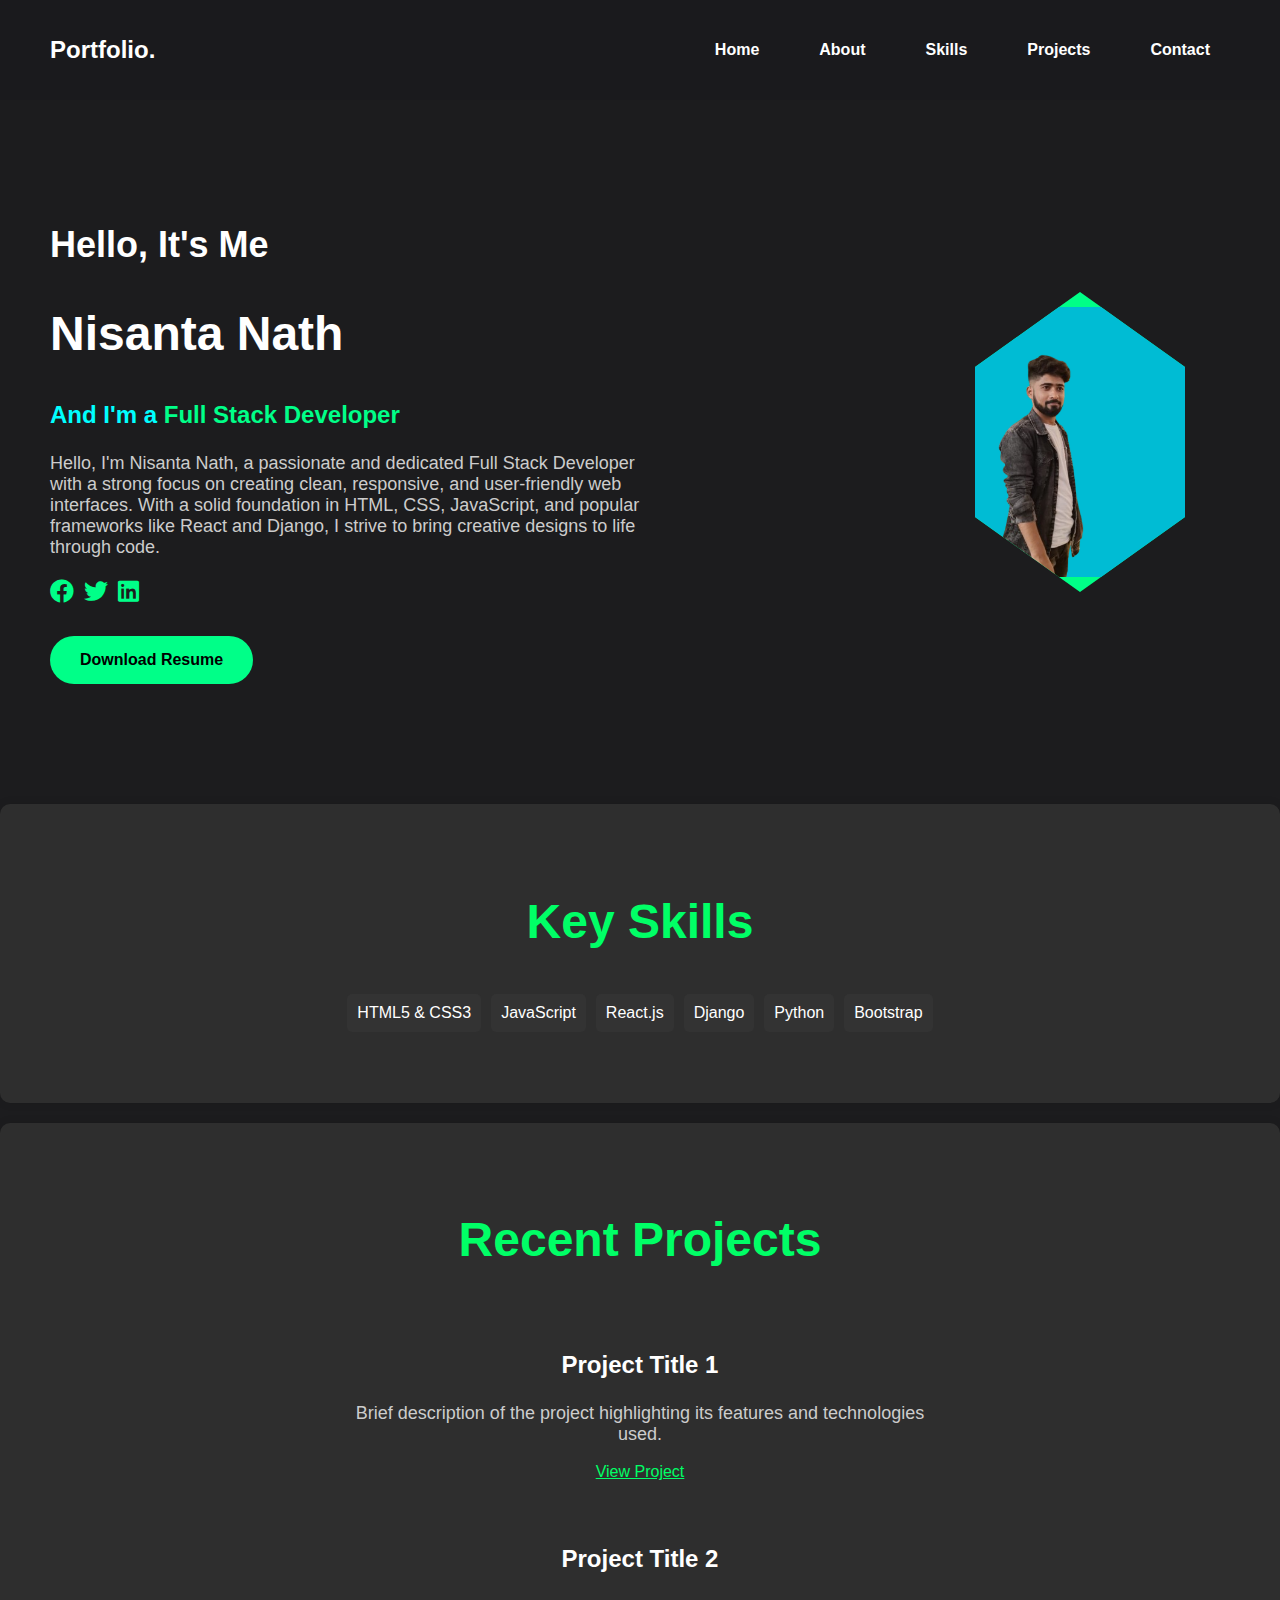
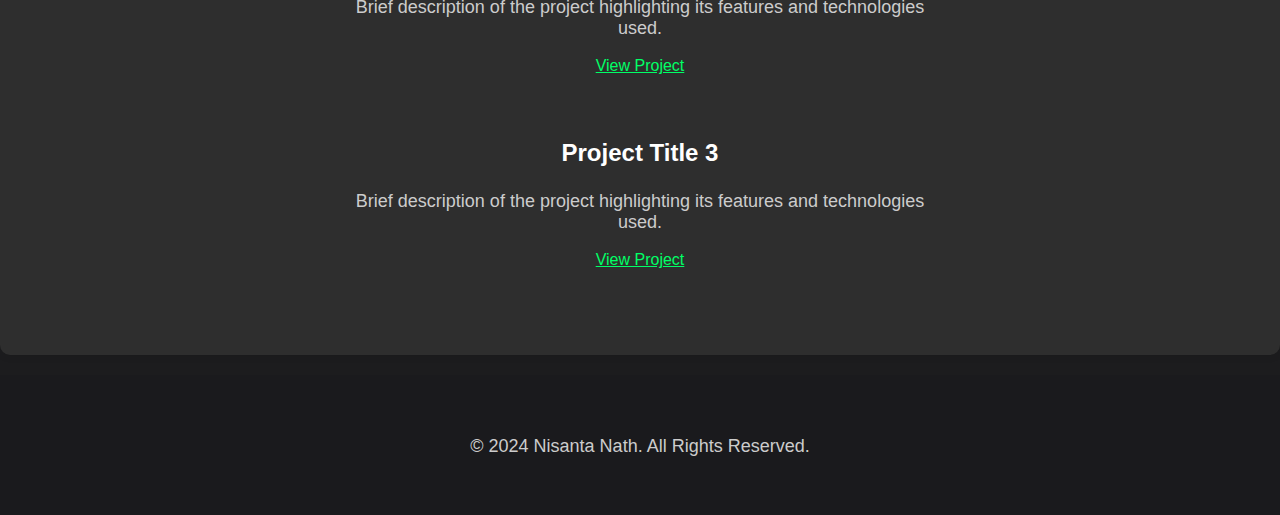
<file: index.html>
<!DOCTYPE html>
<html lang="en">
<head>
    <meta charset="UTF-8">
    <meta name="viewport" content="width=device-width, initial-scale=1.0">
    <title>Nisanta Nath | Portfolio</title>
    <link rel="stylesheet" href="styles.css">
    <link rel="stylesheet" href="https://cdnjs.cloudflare.com/ajax/libs/font-awesome/5.15.3/css/all.min.css"> <!-- Font Awesome -->
</head>
<body>
    <header>
        <div class="logo">
            <h1>Portfolio.</h1>
        </div>
        <nav>
            <ul>
                <li><a href="#home">Home</a></li>
                <li><a href="about.html">About</a></li>
                <li><a href="skills.html">Skills</a></li>
                <li><a href="project.html">Projects</a></li>
                <li><a href="contact.html">Contact</a></li>
            </ul>
        </nav>
    </header>

    <main>
        <section id="home" class="intro">
            <div class="content">
                <h1>Hello, It's Me</h1>
                <h2>Nisanta Nath</h2>
                <h3>And I'm a <span>Full Stack Developer</span></h3>
                <p>Hello, I'm Nisanta Nath, a passionate and dedicated Full Stack Developer with a strong focus on creating clean, responsive, and user-friendly web interfaces. With a solid foundation in HTML, CSS, JavaScript, and popular frameworks like React and Django, I strive to bring creative designs to life through code.</p>
                <div class="social-icons">
                    <a href="https://www.facebook.com" target="_blank"><i class="fab fa-facebook"></i></a>
                    <a href="https://www.twitter.com" target="_blank"><i class="fab fa-twitter"></i></a>
                    <a href="https://www.linkedin.com" target="_blank"><i class="fab fa-linkedin"></i></a>
                </div>
                <a href="NisantaNath_resume.docx" class="btn" download>Download Resume</a>
            </div>
            <div class="profile-pic">
                <img src="profile.png" alt="Profile Picture of Nisanta Nath">
            </div>
        </section>

        <!-- Key Skills Section -->
        <section id="skills" class="skills-section" style="text-align: center; padding: 50px 20px; background-color: #2e2e2e; border-radius: 10px; margin: 20px 0; box-shadow: 0px 0px 10px rgba(0, 0, 0, 0.1);">
            <h2 style="color: #00ff66;">Key Skills</h2>
            <ul style="list-style: none; padding: 0; display: flex; justify-content: center; flex-wrap: wrap;">
                <li style="background-color: #333; padding: 10px; margin: 5px; border-radius: 5px; color: #fff;">HTML5 & CSS3</li>
                <li style="background-color: #333; padding: 10px; margin: 5px; border-radius: 5px; color: #fff;">JavaScript</li>
                <li style="background-color: #333; padding: 10px; margin: 5px; border-radius: 5px; color: #fff;">React.js</li>
                <li style="background-color: #333; padding: 10px; margin: 5px; border-radius: 5px; color: #fff;">Django</li>
                <li style="background-color: #333; padding: 10px; margin: 5px; border-radius: 5px; color: #fff;">Python</li>
                <li style="background-color: #333; padding: 10px; margin: 5px; border-radius: 5px; color: #fff;">Bootstrap</li>
            </ul>
        </section>

        <!-- Recent Projects Section -->
        <section id="projects" class="projects-section" style="text-align: center; padding: 50px 20px; background-color: #2e2e2e; border-radius: 10px; margin: 20px 0; box-shadow: 0px 0px 10px rgba(0, 0, 0, 0.1);">
            <h2 style="color: #00ff66;">Recent Projects</h2>
            <ul style="list-style: none; padding: 0; display: flex; flex-direction: column; align-items: center;">
                <li style="margin: 20px 0; text-align: center;">
                    <h3 style="color: #ffffff;">Project Title 1</h3>
                    <p style="color: #cccccc;">Brief description of the project highlighting its features and technologies used.</p>
                    <a href="#" style="color: #00ff66;">View Project</a>
                </li>
                <li style="margin: 20px 0; text-align: center;">
                    <h3 style="color: #ffffff;">Project Title 2</h3>
                    <p style="color: #cccccc;">Brief description of the project highlighting its features and technologies used.</p>
                    <a href="#" style="color: #00ff66;">View Project</a>
                </li>
                <li style="margin: 20px 0; text-align: center;">
                    <h3 style="color: #ffffff;">Project Title 3</h3>
                    <p style="color: #cccccc;">Brief description of the project highlighting its features and technologies used.</p>
                    <a href="#" style="color: #00ff66;">View Project</a>
                </li>
            </ul>
        </section>
    </main>
    
    <footer>
        <div></div>
        <p>© 2024 Nisanta Nath. All Rights Reserved.</p>
    </footer>
</body>
</html>
</file>
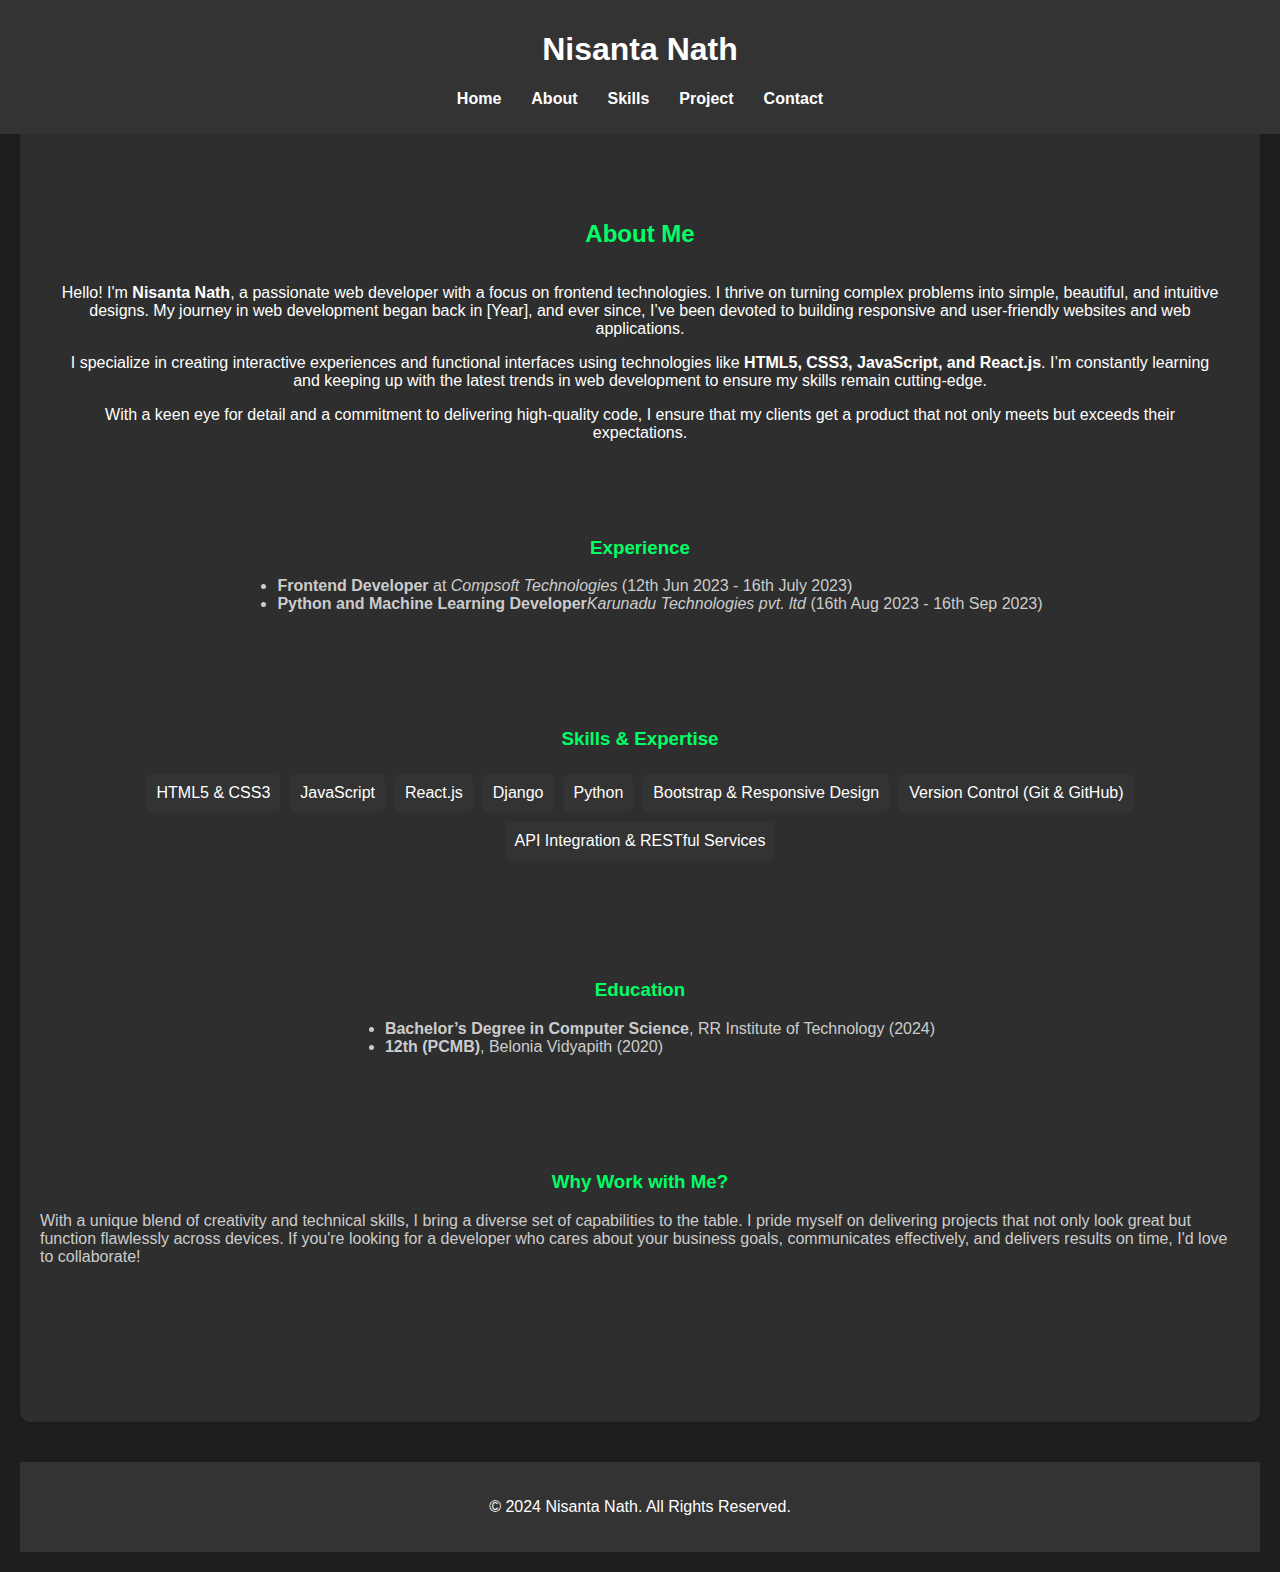
<file: about.html>
<!DOCTYPE html>
<html lang="en">
<head>
    <meta charset="UTF-8">
    <meta name="viewport" content="width=device-width, initial-scale=1.0">
    <title>About Me | Nisanta Nath</title>
</head>
<body style="margin: 0; display: flex; flex-direction: column; align-items: center; justify-content: center; text-align: center; background-color: #1e1e1e; color: #ffffff; min-height: 100vh; padding: 20px; font-family: Arial, sans-serif;">

<header style="width: 100%; background-color: #333; color: #fff; padding: 10px 0; text-align: center; position: fixed; top: 0; left: 0; z-index: 100;">
    <div class="logo">
        <h1>Nisanta Nath</h1>
    </div>
    <nav>
        <ul style="list-style: none; padding: 0; display: flex; justify-content: center;">
            <li style="margin: 0 15px;"><a href="home.html" style="color: #fff; text-decoration: none; font-weight: bold;">Home</a></li>
            <li style="margin: 0 15px;"><a href="about.html" style="color: #fff; text-decoration: none; font-weight: bold;">About</a></li>
            <li style="margin: 0 15px;"><a href="skills.html" style="color: #fff; text-decoration: none; font-weight: bold;">Skills</a></li>
            <li style="margin: 0 15px;"><a href="project.html" style="color: #fff; text-decoration: none; font-weight: bold;">Project</a></li>
            <li style="margin: 0 15px;"><a href="contact.html" style="color: #fff; text-decoration: none; font-weight: bold;">Contact</a></li>
        </ul>
    </nav>
</header>

<!-- About Section -->
<section id="about" class="about-section" style="padding: 100px 20px; width: 100%; max-width: 1200px; margin-top: 80px; background-color: #2e2e2e; border-radius: 10px; box-shadow: 0px 0px 10px rgba(0, 0, 0, 0.1);">
    <div class="container" style="display: flex; flex-direction: column; align-items: center;">
        <div class="about-content">
            <h2 style="color: #00ff66;">About Me</h2>
            <div class="about-details" style="display: flex; flex-direction: column; align-items: center;">
                <div class="about-text" style="margin-bottom: 20px; padding: 0 20px;">
                    <p>Hello! I'm <strong>Nisanta Nath</strong>, a passionate web developer with a focus on frontend technologies. I thrive on turning complex problems into simple, beautiful, and intuitive designs. My journey in web development began back in [Year], and ever since, I’ve been devoted to building responsive and user-friendly websites and web applications.</p>
                    <p>I specialize in creating interactive experiences and functional interfaces using technologies like <strong>HTML5, CSS3, JavaScript, and React.js</strong>. I’m constantly learning and keeping up with the latest trends in web development to ensure my skills remain cutting-edge.</p>
                    <p>With a keen eye for detail and a commitment to delivering high-quality code, I ensure that my clients get a product that not only meets but exceeds their expectations.</p>
                </div>
            </div>
        </div>

        <div class="experience-section" style="margin: 40px 0; text-align: left;">
            <h3 style="color: #00ff66; text-align: center;">Experience</h3>
            <ul style="color: #cccccc;">
                <li><strong>Frontend Developer</strong> at <em>Compsoft Technologies</em> (12th Jun 2023 - 16th July 2023)</li>
                <li><strong>Python and Machine Learning Developer</strong><em>Karunadu Technologies pvt. ltd</em> (16th Aug 2023 - 16th Sep 2023)</li>
            </ul>
        </div>

        <div class="skills-section" style="margin: 40px 0; text-align: left;">
            <h3 style="color: #00ff66; text-align: center;">Skills & Expertise</h3>
            <ul class="skills-list" style="display: flex; flex-wrap: wrap; justify-content: center; padding: 0; list-style: none;">
                <li style="background-color: #333; padding: 10px; margin: 5px; border-radius: 5px; color: #fff;">HTML5 & CSS3</li>
                <li style="background-color: #333; padding: 10px; margin: 5px; border-radius: 5px; color: #fff;">JavaScript</li>
                <li style="background-color: #333; padding: 10px; margin: 5px; border-radius: 5px; color: #fff;">React.js</li>
                <li style="background-color: #333; padding: 10px; margin: 5px; border-radius: 5px; color: #fff;">Django</li>
                <li style="background-color: #333; padding: 10px; margin: 5px; border-radius: 5px; color: #fff;">Python</li>
                <li style="background-color: #333; padding: 10px; margin: 5px; border-radius: 5px; color: #fff;">Bootstrap & Responsive Design</li>
                <li style="background-color: #333; padding: 10px; margin: 5px; border-radius: 5px; color: #fff;">Version Control (Git & GitHub)</li>
                <li style="background-color: #333; padding: 10px; margin: 5px; border-radius: 5px; color: #fff;">API Integration & RESTful Services</li>
            </ul>
        </div>

        <div class="education-section" style="margin: 40px 0; text-align: left;">
            <h3 style="color: #00ff66; text-align: center;">Education</h3>
            <ul style="color: #cccccc;">
                <li><strong>Bachelor’s Degree in Computer Science</strong>, RR Institute of Technology (2024)</li>
                <li><strong>12th (PCMB)</strong>, Belonia Vidyapith (2020)</li>
            </ul>
        </div>

        <div class="why-choose-me-section" style="margin: 40px 0; text-align: left;">
            <h3 style="color: #00ff66; text-align: center;">Why Work with Me?</h3>
            <p style="color: #cccccc;">With a unique blend of creativity and technical skills, I bring a diverse set of capabilities to the table. I pride myself on delivering projects that not only look great but function flawlessly across devices. If you're looking for a developer who cares about your business goals, communicates effectively, and delivers results on time, I'd love to collaborate!</p>
        </div>
    </div>
</section>

<!-- Footer Section -->
<footer style="margin-top: 40px; text-align: center; padding: 20px 0; background-color: #333; color: #fff; width: 100%;">
    <p>© 2024 Nisanta Nath. All Rights Reserved.</p>
</footer>

</body>
</html>
</file>
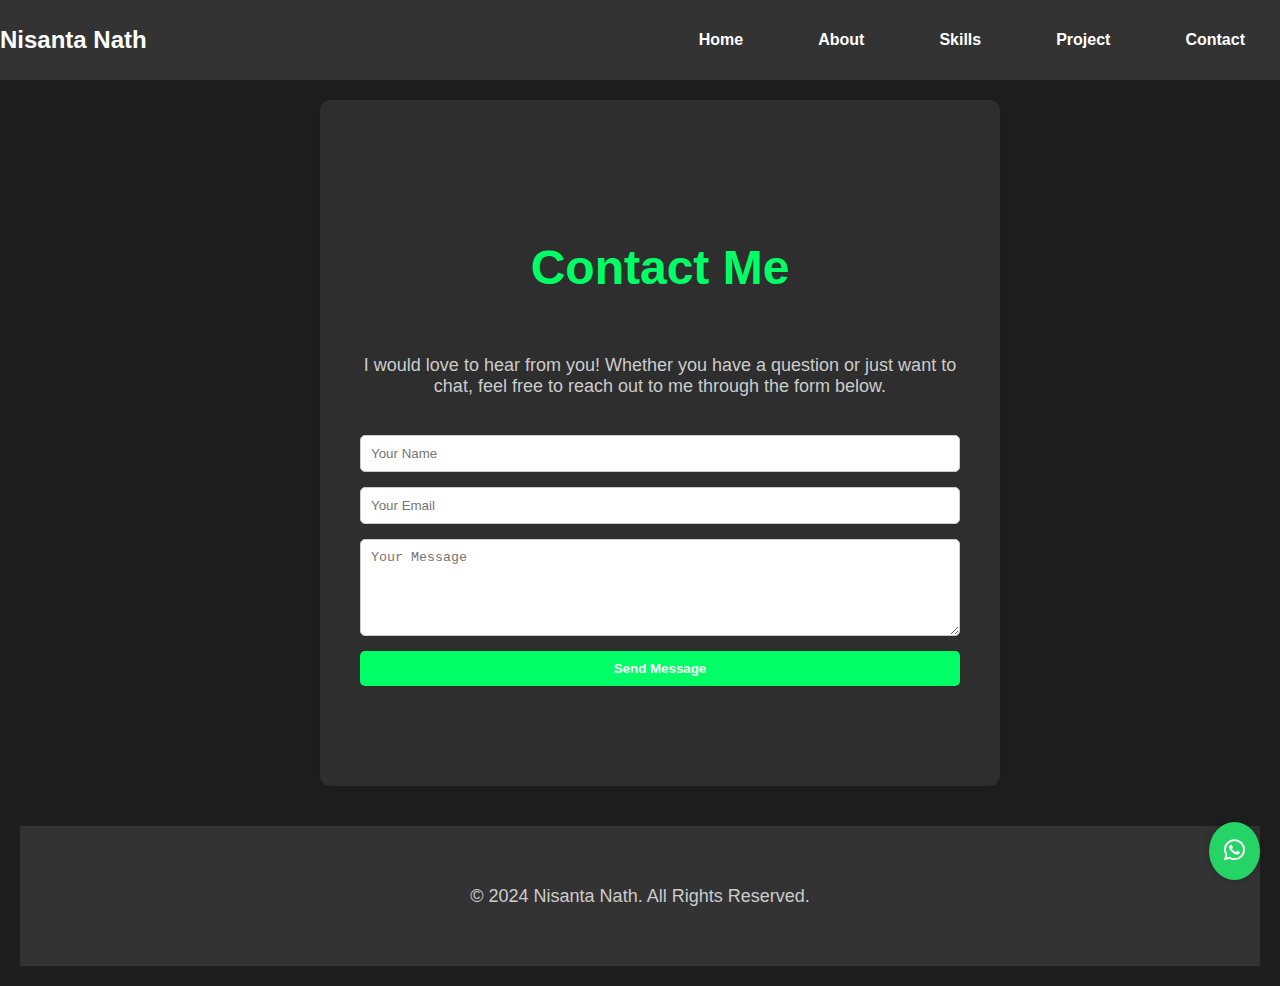
<file: contact.html>
<!DOCTYPE html>
<html lang="en">
<head>
    <meta charset="UTF-8">
    <meta name="viewport" content="width=device-width, initial-scale=1.0">
    <title>Contact | Nisanta Nath</title>
    <link rel="stylesheet" href="styles.css"> <!-- Link to external CSS -->
    <link rel="stylesheet" href="https://cdnjs.cloudflare.com/ajax/libs/font-awesome/5.15.3/css/all.min.css"> <!-- Font Awesome for icons -->
    <style>
        body {
            margin: 0;
            display: flex;
            flex-direction: column;
            align-items: center;
            justify-content: center;
            text-align: center;
            background-color: #1e1e1e;
            color: #ffffff;
            min-height: 100vh;
            padding: 20px;
            font-family: Arial, sans-serif;
        }
        header {
            width: 100%;
            background-color: #333;
            color: #fff;
            padding: 10px 0;
            text-align: center;
            position: fixed;
            top: 0;
            left: 0;
            z-index: 100;
        }
        nav ul {
            list-style: none;
            padding: 0;
            display: flex;
            justify-content: center;
        }
        nav ul li {
            margin: 0 15px;
        }
        nav ul li a {
            color: #fff;
            text-decoration: none;
            font-weight: bold;
        }
        .contact-section {
            padding: 100px 20px;
            width: 100%;
            max-width: 1200px;
            margin-top: 80px;
            background-color: #2e2e2e;
            border-radius: 10px;
            box-shadow: 0px 0px 10px rgba(0, 0, 0, 0.1);
        }
        footer {
            margin-top: 40px;
            text-align: center;
            padding: 20px 0;
            background-color: #333;
            color: #fff;
            width: 100%;
        }
        /* WhatsApp icon styling */
        .whatsapp-icon {
            position: fixed;
            bottom: 20px;
            right: 20px;
            background-color: #25D366;
            border-radius: 50%;
            padding: 15px;
            box-shadow: 0px 0px 10px rgba(0, 0, 0, 0.2);
            color: white;
            font-size: 24px;
            text-align: center;
            z-index: 100;
            transition: background-color 0.3s;
            animation: none;
        }
        .whatsapp-icon:hover {
            background-color: #128C7E; /* Darker green on hover */
            animation: marquee 0.5s infinite alternate; /* Start marquee animation on hover */
        }

        /* Marquee animation */
        @keyframes marquee {
            0% { transform: translateY(0); }
            100% { transform: translateY(-5px); }
        }
    </style>
</head>
<body>

<header>
    <div class="logo">
        <h1>Nisanta Nath</h1>
    </div>
    <nav>
        <ul>
            <li><a href="home.html">Home</a></li>
            <li><a href="about.html">About</a></li>
            <li><a href="skills.html">Skills</a></li>
            <li><a href="project.html">Project</a></li>
            <li><a href="contact.html">Contact</a></li>
        </ul>
    </nav>
</header>

<main>
    <!-- Contact Section -->
    <section id="contact" class="contact-section">
        <div class="container" style="display: flex; flex-direction: column; align-items: center;">
            <h2 style="color: #00ff66;">Contact Me</h2>
            <p style="color: #cccccc;">I would love to hear from you! Whether you have a question or just want to chat, feel free to reach out to me through the form below.</p>

            <form style="width: 100%; max-width: 600px; display: flex; flex-direction: column; gap: 15px; margin-top: 20px;">
                <input type="text" name="name" placeholder="Your Name" required style="padding: 10px; border-radius: 5px; border: 1px solid #ccc;">
                <input type="email" name="email" placeholder="Your Email" required style="padding: 10px; border-radius: 5px; border: 1px solid #ccc;">
                <textarea name="message" rows="5" placeholder="Your Message" required style="padding: 10px; border-radius: 5px; border: 1px solid #ccc;"></textarea>
                <button type="submit" style="padding: 10px; background-color: #00ff66; border: none; border-radius: 5px; color: #fff; font-weight: bold;">Send Message</button>
            </form>
        </div>
    </section>
</main>

<!-- WhatsApp Icon -->
<a href="https://wa.me/+916909954915" class="whatsapp-icon" target="_blank">
    <i class="fab fa-whatsapp"></i>
</a>

<!-- Footer Section -->
<footer>
    <p>© 2024 Nisanta Nath. All Rights Reserved.</p>
</footer>

</body>
</html>
</file>
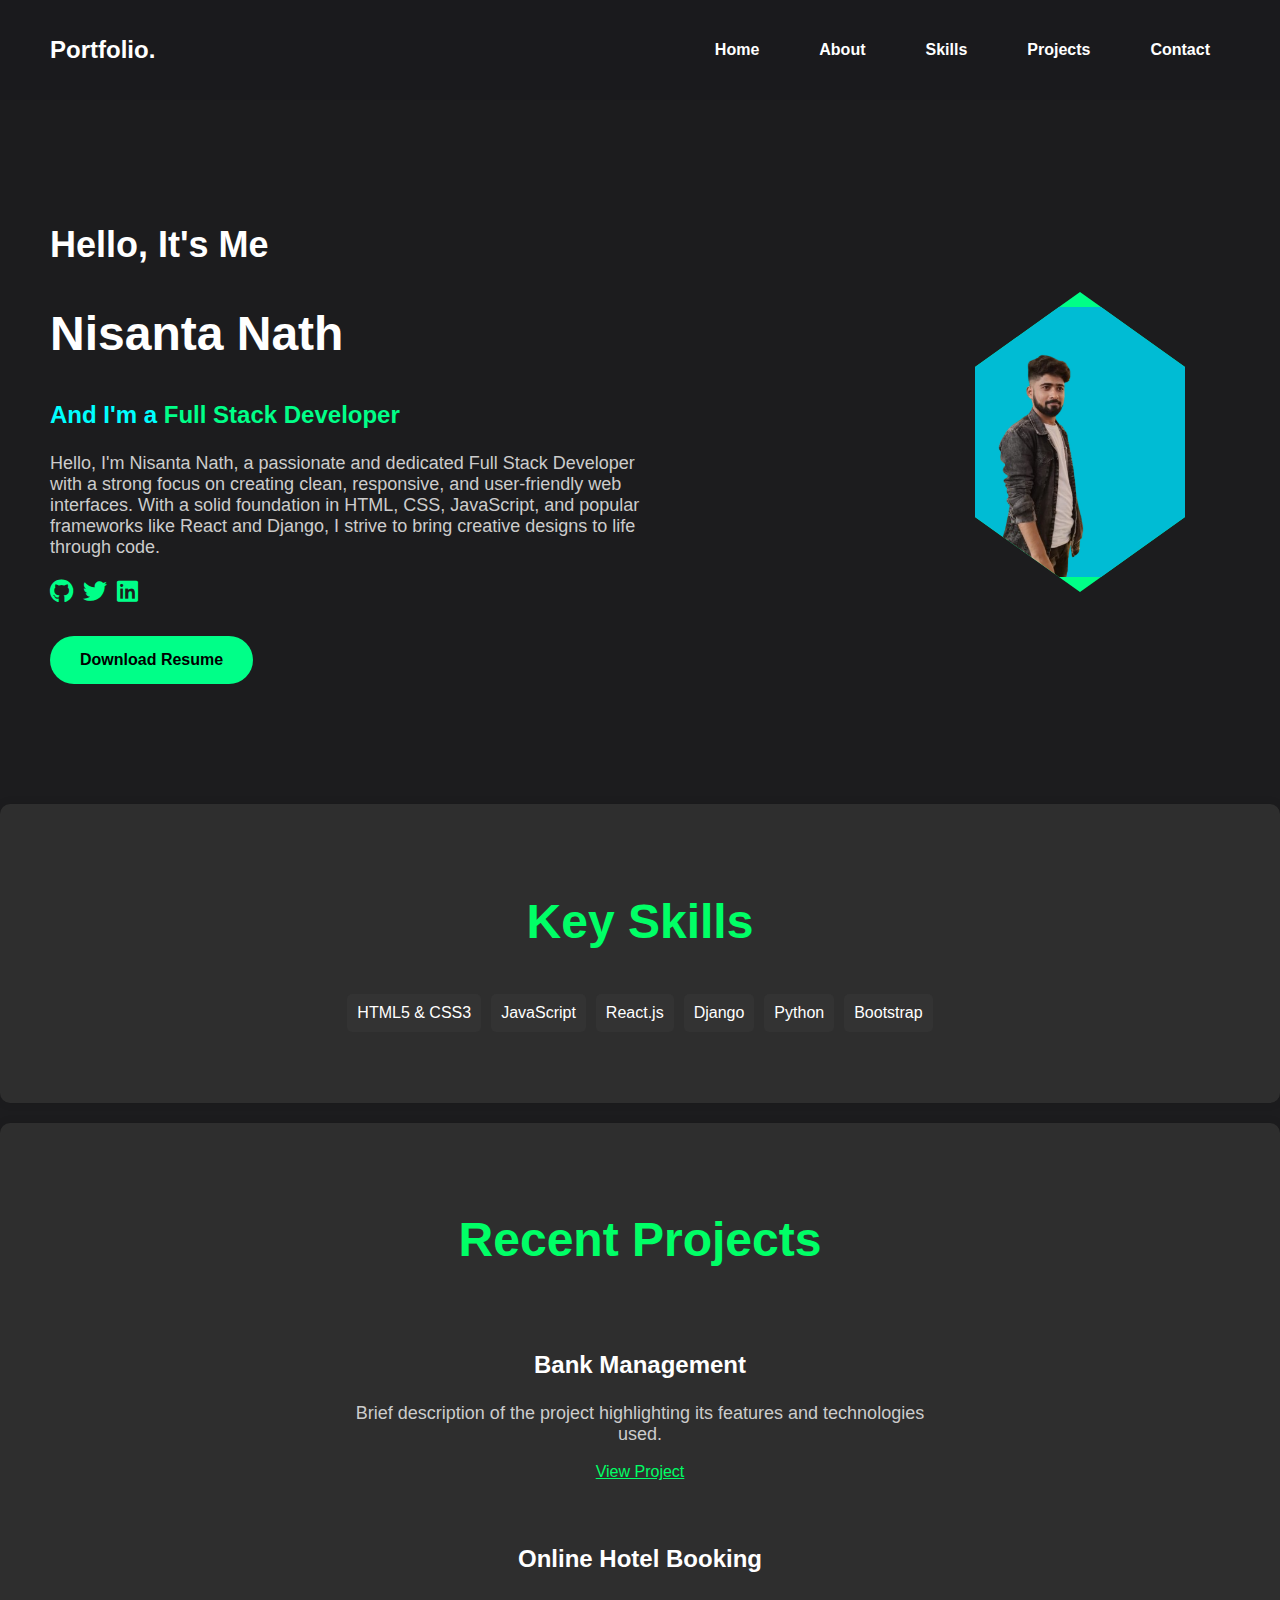
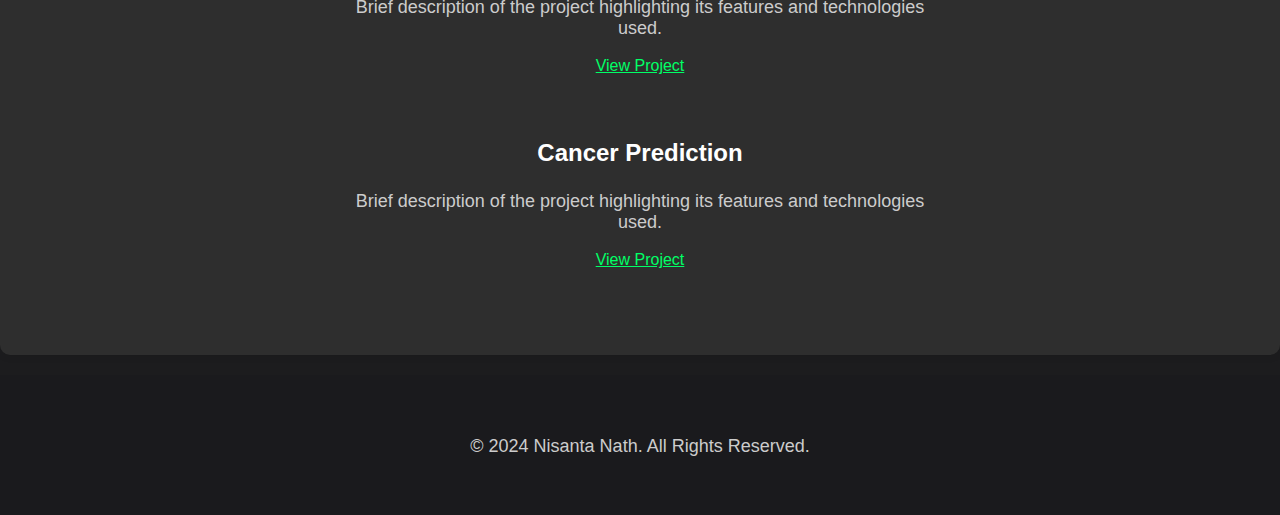
<file: home.html>
<!DOCTYPE html>
<html lang="en">
<head>
    <meta charset="UTF-8">
    <meta name="viewport" content="width=device-width, initial-scale=1.0">
    <title>Nisanta Nath | Portfolio</title>
    <link rel="stylesheet" href="styles.css">
    <link rel="stylesheet" href="https://cdnjs.cloudflare.com/ajax/libs/font-awesome/5.15.3/css/all.min.css"> <!-- Font Awesome -->
</head>
<body>
    <header>
        <div class="logo">
            <h1>Portfolio.</h1>
        </div>
        <nav>
            <ul>
                <li><a href="#home">Home</a></li>
                <li><a href="about.html">About</a></li>
                <li><a href="skills.html">Skills</a></li>
                <li><a href="project.html">Projects</a></li>
                <li><a href="contact.html">Contact</a></li>
            </ul>
        </nav>
    </header>

    <main>
        <section id="home" class="intro">
            <div class="content">
                <h1>Hello, It's Me</h1>
                <h2>Nisanta Nath</h2>
                <h3>And I'm a <span>Full Stack Developer</span></h3>
                <p>Hello, I'm Nisanta Nath, a passionate and dedicated Full Stack Developer with a strong focus on creating clean, responsive, and user-friendly web interfaces. With a solid foundation in HTML, CSS, JavaScript, and popular frameworks like React and Django, I strive to bring creative designs to life through code.</p>
                <div class="social-icons">
                    <a href="https://github.com/Nishant8787" target="_blank"><i class="fab fa-github"></i></a>
                    <a href="https://www.twitter.com" target="_blank"><i class="fab fa-twitter"></i></a>
                    <a href="https://www.linkedin.com/in/nisanta-nath/" target="_blank"><i class="fab fa-linkedin"></i></a>
                </div>
                <a href="NisantaNath_resume.docx" class="btn" download>Download Resume</a>
            </div>
            <div class="profile-pic">
                <img src="profile.png" alt="Profile Picture of Nisanta Nath">
            </div>
        </section>

        <!-- Key Skills Section -->
        <section id="skills" class="skills-section" style="text-align: center; padding: 50px 20px; background-color: #2e2e2e; border-radius: 10px; margin: 20px 0; box-shadow: 0px 0px 10px rgba(0, 0, 0, 0.1);">
            <h2 style="color: #00ff66;">Key Skills</h2>
            <ul style="list-style: none; padding: 0; display: flex; justify-content: center; flex-wrap: wrap;">
                <li style="background-color: #333; padding: 10px; margin: 5px; border-radius: 5px; color: #fff;">HTML5 & CSS3</li>
                <li style="background-color: #333; padding: 10px; margin: 5px; border-radius: 5px; color: #fff;">JavaScript</li>
                <li style="background-color: #333; padding: 10px; margin: 5px; border-radius: 5px; color: #fff;">React.js</li>
                <li style="background-color: #333; padding: 10px; margin: 5px; border-radius: 5px; color: #fff;">Django</li>
                <li style="background-color: #333; padding: 10px; margin: 5px; border-radius: 5px; color: #fff;">Python</li>
                <li style="background-color: #333; padding: 10px; margin: 5px; border-radius: 5px; color: #fff;">Bootstrap</li>
            </ul>
        </section>

        <!-- Recent Projects Section -->
        <section id="projects" class="projects-section" style="text-align: center; padding: 50px 20px; background-color: #2e2e2e; border-radius: 10px; margin: 20px 0; box-shadow: 0px 0px 10px rgba(0, 0, 0, 0.1);">
            <h2 style="color: #00ff66;">Recent Projects</h2>
            <ul style="list-style: none; padding: 0; display: flex; flex-direction: column; align-items: center;">
                <li style="margin: 20px 0; text-align: center;">
                    <h3 style="color: #ffffff;">Bank Management</h3>
                    <p style="color: #cccccc;">Brief description of the project highlighting its features and technologies used.</p>
                    <a href="#" style="color: #00ff66;">View Project</a>
                </li>
                <li style="margin: 20px 0; text-align: center;">
                    <h3 style="color: #ffffff;">Online Hotel Booking</h3>
                    <p style="color: #cccccc;">Brief description of the project highlighting its features and technologies used.</p>
                    <a href="#" style="color: #00ff66;">View Project</a>
                </li>
                <li style="margin: 20px 0; text-align: center;">
                    <h3 style="color: #ffffff;">Cancer Prediction</h3>
                    <p style="color: #cccccc;">Brief description of the project highlighting its features and technologies used.</p>
                    <a href="#" style="color: #00ff66;">View Project</a>
                </li>
            </ul>
        </section>
    </main>
    
    <footer>
        <div></div>
        <p>© 2024 Nisanta Nath. All Rights Reserved.</p>
    </footer>
</body>
</html>
</file>
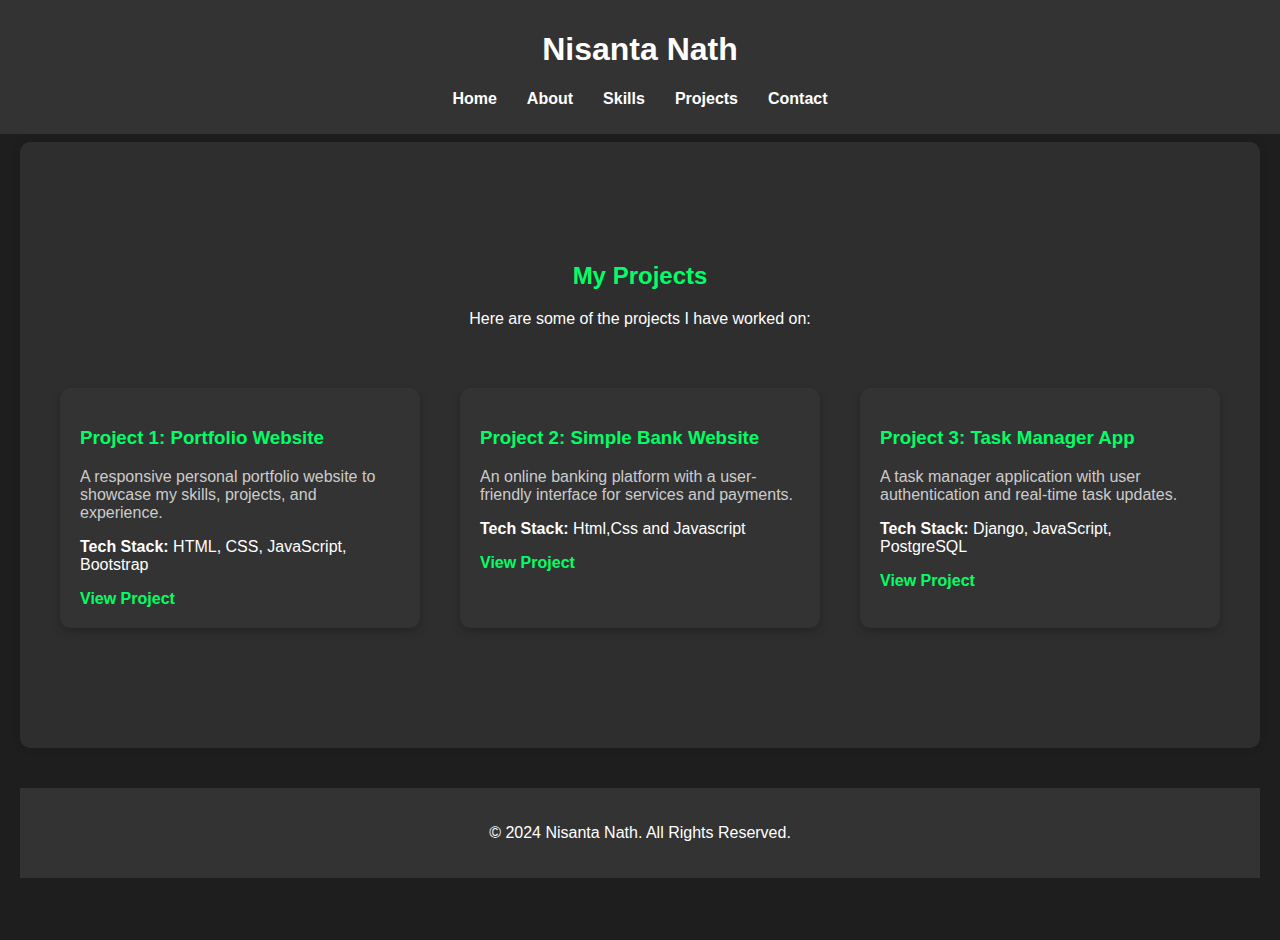
<file: project.html>
<!DOCTYPE html>
<html lang="en">
<head>
    <meta charset="UTF-8">
    <meta name="viewport" content="width=device-width, initial-scale=1.0">
    <title>Projects | Nisanta Nath</title>
</head>
<body style="margin: 0; display: flex; flex-direction: column; align-items: center; justify-content: center; text-align: center; background-color: #1e1e1e; color: #ffffff; min-height: 100vh; padding: 20px; font-family: Arial, sans-serif;">

<header style="width: 100%; background-color: #333; color: #fff; padding: 10px 0; text-align: center; position: fixed; top: 0; left: 0; z-index: 100;">
    <div class="logo">
        <h1>Nisanta Nath</h1>
    </div>
    <nav>
        <ul style="list-style: none; padding: 0; display: flex; justify-content: center;">
            <li style="margin: 0 15px;"><a href="home.html" style="color: #fff; text-decoration: none; font-weight: bold;">Home</a></li>
            <li style="margin: 0 15px;"><a href="about.html" style="color: #fff; text-decoration: none; font-weight: bold;">About</a></li>
            <li style="margin: 0 15px;"><a href="skills.html" style="color: #fff; text-decoration: none; font-weight: bold;">Skills</a></li>
            <li style="margin: 0 15px;"><a href="projects.html" style="color: #fff; text-decoration: none; font-weight: bold;">Projects</a></li>
            <li style="margin: 0 15px;"><a href="contact.html" style="color: #fff; text-decoration: none; font-weight: bold;">Contact</a></li>
        </ul>
    </nav>
</header>

<!-- Projects Section -->
<section id="projects" class="projects-section" style="padding: 100px 20px; width: 100%; max-width: 1200px; margin-top: 80px; background-color: #2e2e2e; border-radius: 10px; box-shadow: 0px 0px 10px rgba(0, 0, 0, 0.1);">
    <div class="container" style="display: flex; flex-direction: column; align-items: center;">
        <div class="projects-content">
            <h2 style="color: #00ff66;">My Projects</h2>
            <p style="margin-bottom: 40px;">Here are some of the projects I have worked on:</p>
        </div>

        <div class="projects-list-section" style="display: flex; flex-wrap: wrap; justify-content: center; text-align: left;">
            <!-- Project 1 -->
            <div class="project-item" style="flex: 1; margin: 20px; max-width: 400px; background-color: #333; padding: 20px; border-radius: 10px; box-shadow: 0px 4px 8px rgba(0, 0, 0, 0.2);">
                <h3 style="color: #00ff66;">Project 1: Portfolio Website</h3>
                <p style="color: #cccccc;">A responsive personal portfolio website to showcase my skills, projects, and experience.</p>
                <p><strong>Tech Stack:</strong> HTML, CSS, JavaScript, Bootstrap</p>
                <a href="https://your-portfolio-link.com" style="color: #00ff66; text-decoration: none; font-weight: bold;">View Project</a>
            </div>

            <!-- Project 2 -->
            <div class="project-item" style="flex: 1; margin: 20px; max-width: 400px; background-color: #333; padding: 20px; border-radius: 10px; box-shadow: 0px 4px 8px rgba(0, 0, 0, 0.2);">
                <h3 style="color: #00ff66;">Project 2: Simple Bank Website</h3>
                <p style="color: #cccccc;">An online banking platform with a user-friendly interface for services and payments.</p>
                <p><strong>Tech Stack:</strong> Html,Css and Javascript</p>
                <a href="https://nishant8787.github.io/Simple-Bank-Webpage/" style="color: #00ff66; text-decoration: none; font-weight: bold;">View Project</a>
            </div>

            <!-- Project 3 -->
            <div class="project-item" style="flex: 1; margin: 20px; max-width: 400px; background-color: #333; padding: 20px; border-radius: 10px; box-shadow: 0px 4px 8px rgba(0, 0, 0, 0.2);">
                <h3 style="color: #00ff66;">Project 3: Task Manager App</h3>
                <p style="color: #cccccc;">A task manager application with user authentication and real-time task updates.</p>
                <p><strong>Tech Stack:</strong> Django, JavaScript, PostgreSQL</p>
                <a href="https://your-task-manager-project.com" style="color: #00ff66; text-decoration: none; font-weight: bold;">View Project</a>
            </div>
        </div>

        <!-- Add more projects as necessary -->
    </div>
</section>

<!-- Footer Section -->
<footer style="margin-top: 40px; text-align: center; padding: 20px 0; background-color: #333; color: #fff; width: 100%;">
    <p>© 2024 Nisanta Nath. All Rights Reserved.</p>
</footer>

</body>
</html>
</file>
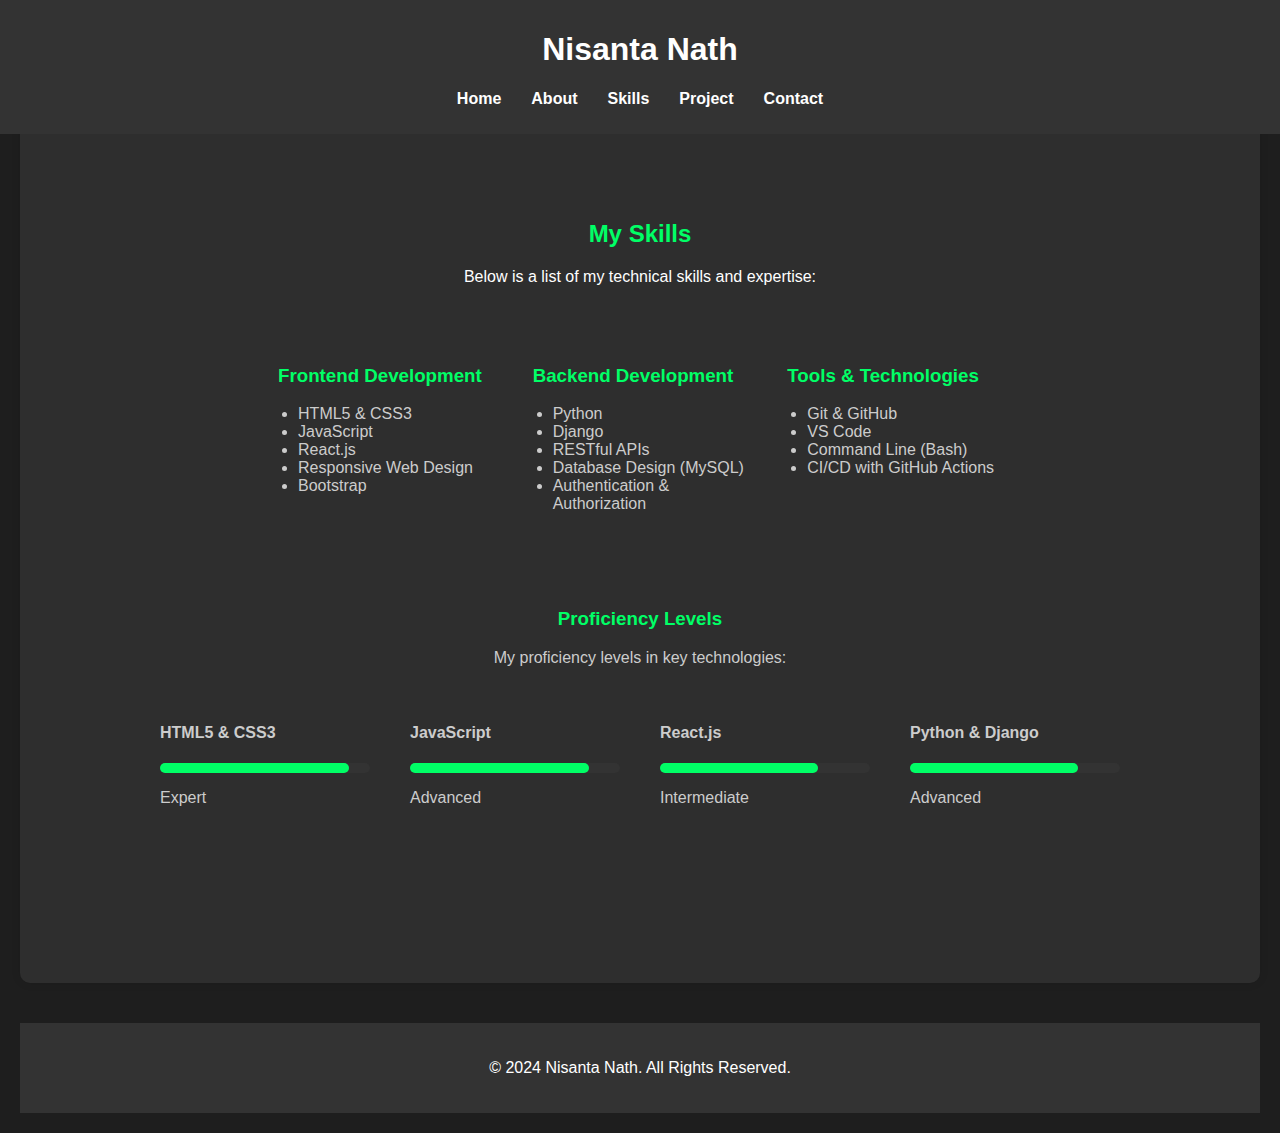
<file: skills.html>
<!DOCTYPE html>
<html lang="en">
<head>
    <meta charset="UTF-8">
    <meta name="viewport" content="width=device-width, initial-scale=1.0">
    <title>Skills | Nisanta Nath</title>
</head>
<body style="margin: 0; display: flex; flex-direction: column; align-items: center; justify-content: center; text-align: center; background-color: #1e1e1e; color: #ffffff; min-height: 100vh; padding: 20px; font-family: Arial, sans-serif;">

<header style="width: 100%; background-color: #333; color: #fff; padding: 10px 0; text-align: center; position: fixed; top: 0; left: 0; z-index: 100;">
    <div class="logo">
        <h1>Nisanta Nath</h1>
    </div>
    <nav>
        <ul style="list-style: none; padding: 0; display: flex; justify-content: center;">
            <li style="margin: 0 15px;"><a href="home.html" style="color: #fff; text-decoration: none; font-weight: bold;">Home</a></li>
            <li style="margin: 0 15px;"><a href="about.html" style="color: #fff; text-decoration: none; font-weight: bold;">About</a></li>
            <li style="margin: 0 15px;"><a href="skills.html" style="color: #fff; text-decoration: none; font-weight: bold;">Skills</a></li>
            <li style="margin: 0 15px;"><a href="project.html" style="color: #fff; text-decoration: none; font-weight: bold;">Project</a></li>
            <li style="margin: 0 15px;"><a href="contact.html" style="color: #fff; text-decoration: none; font-weight: bold;">Contact</a></li>
        </ul>
    </nav>
</header>

<!-- Skills Section -->
<section id="skills" class="skills-section" style="padding: 100px 20px; width: 100%; max-width: 1200px; margin-top: 80px; background-color: #2e2e2e; border-radius: 10px; box-shadow: 0px 0px 10px rgba(0, 0, 0, 0.1);">
    <div class="container" style="display: flex; flex-direction: column; align-items: center;">
        <div class="skills-content">
            <h2 style="color: #00ff66;">My Skills</h2>
            <p style="margin-bottom: 40px;">Below is a list of my technical skills and expertise:</p>
        </div>

        <div class="skills-list-section" style="display: flex; flex-wrap: wrap; justify-content: center; text-align: left;">
            <div class="skills-category" style="flex: 1; margin: 20px; max-width: 400px;">
                <h3 style="color: #00ff66;">Frontend Development</h3>
                <ul style="color: #cccccc; padding-left: 20px;">
                    <li>HTML5 & CSS3</li>
                    <li>JavaScript </li>
                    <li>React.js</li>
                    <li>Responsive Web Design</li>
                    <li>Bootstrap</li>
                    
                </ul>
            </div>

            <div class="skills-category" style="flex: 1; margin: 20px; max-width: 400px;">
                <h3 style="color: #00ff66;">Backend Development</h3>
                <ul style="color: #cccccc; padding-left: 20px;">
                    <li>Python</li>
                    <li>Django </li>
                    <li>RESTful APIs</li>
                    <li>Database Design (MySQL)</li>
                    <li>Authentication & Authorization</li>
                </ul>
            </div>

            <div class="skills-category" style="flex: 1; margin: 20px; max-width: 400px;">
                <h3 style="color: #00ff66;">Tools & Technologies</h3>
                <ul style="color: #cccccc; padding-left: 20px;">
                    <li>Git & GitHub</li>
                    <li>VS Code</li>
                    <li>Command Line (Bash)</li>
                    <li>CI/CD with GitHub Actions</li>
                </ul>
            </div>
        </div>

        <div class="proficiency-section" style="margin: 40px 0; text-align: left; width: 100%; max-width: 1000px;">
            <h3 style="color: #00ff66; text-align: center;">Proficiency Levels</h3>
            <p style="color: #cccccc; text-align: center;">My proficiency levels in key technologies:</p>
            <div class="proficiency-list" style="display: flex; flex-wrap: wrap; justify-content: center;">
                <div class="proficiency-item" style="flex: 1; margin: 20px; max-width: 300px;">
                    <h4 style="color: #cccccc;">HTML5 & CSS3</h4>
                    <div style="background-color: #333; height: 10px; border-radius: 5px; width: 100%;">
                        <div style="background-color: #00ff66; height: 100%; width: 90%; border-radius: 5px;"></div>
                    </div>
                    <p style="color: #cccccc;">Expert</p>
                </div>
                <div class="proficiency-item" style="flex: 1; margin: 20px; max-width: 300px;">
                    <h4 style="color: #cccccc;">JavaScript</h4>
                    <div style="background-color: #333; height: 10px; border-radius: 5px; width: 100%;">
                        <div style="background-color: #00ff66; height: 100%; width: 85%; border-radius: 5px;"></div>
                    </div>
                    <p style="color: #cccccc;">Advanced</p>
                </div>
                <div class="proficiency-item" style="flex: 1; margin: 20px; max-width: 300px;">
                    <h4 style="color: #cccccc;">React.js</h4>
                    <div style="background-color: #333; height: 10px; border-radius: 5px; width: 100%;">
                        <div style="background-color: #00ff66; height: 100%; width: 75%; border-radius: 5px;"></div>
                    </div>
                    <p style="color: #cccccc;">Intermediate</p>
                </div>
                <div class="proficiency-item" style="flex: 1; margin: 20px; max-width: 300px;">
                    <h4 style="color: #cccccc;">Python & Django</h4>
                    <div style="background-color: #333; height: 10px; border-radius: 5px; width: 100%;">
                        <div style="background-color: #00ff66; height: 100%; width: 80%; border-radius: 5px;"></div>
                    </div>
                    <p style="color: #cccccc;">Advanced</p>
                </div>
            </div>
        </div>
    </div>
</section>

<!-- Footer Section -->
<footer style="margin-top: 40px; text-align: center; padding: 20px 0; background-color: #333; color: #fff; width: 100%;">
    <p>© 2024 Nisanta Nath. All Rights Reserved.</p>
</footer>

</body>
</html>
</file>
<file: styles.css>
/* General Body Styles */
body {
    margin: 0;
    font-family: 'Arial', sans-serif;
    background-color: #1c1c1e;
    color: #fff;
    display: flex;
    flex-direction: column;
    min-height: 100vh;
}

/* Header Section */
header {
    display: flex;
    justify-content: space-between;
    align-items: center;
    background-color: #1a1a1d;
    padding: 20px 50px;
}

header .logo h1 {
    color: #fff;
    font-size: 24px;
    font-weight: bold;
}

header nav ul {
    list-style-type: none;
    display: flex;
    margin: 0;
    padding: 0;
}

header nav ul li {
    margin-left: 20px;
}

header nav ul li a {
    text-decoration: none;
    color: #fff;
    font-weight: bold;
    padding: 10px 20px;
    transition: color 0.3s ease;
}

header nav ul li a:hover {
    color: #00ff88;
}

/* Intro Section */
.intro {
    display: flex;
    justify-content: space-between;
    align-items: center;
    padding: 100px 50px;
}

.content {
    max-width: 600px;
    text-align: left;
}

h1 {
    font-size: 36px;
    color: #fff;
}

h2 {
    font-size: 48px;
    font-weight: bold;
    color: #fff;
}

h3 {
    font-size: 24px;
    color: #0ff;
}

h3 span {
    color: #00ff88;
}

p {
    font-size: 18px;
    color: #ccc;
    margin-top: 20px;
    max-width: 600px; /* Limit paragraph width */
}

.social-icons {
    display: flex;
    gap: 10px;
    margin-top: 20px;
}

.social-icons a {
    color: #00ff88;
    font-size: 24px;
    transition: transform 0.3s ease;
}

.social-icons a:hover {
    transform: scale(1.2); /* Zoom effect on hover */
}

.btn {
    display: inline-block;
    margin-top: 30px;
    padding: 15px 30px;
    background-color: #00ff88;
    color: #000;
    text-decoration: none;
    border-radius: 50px;
    font-weight: bold;
    transition: background-color 0.3s ease;
}

.btn:hover {
    background-color: #00cc66; /* Slightly darker on hover */
}

/* Profile Picture with Hexagonal Shape */
.profile-pic {
    width: 300px;
    height: 300px;
    clip-path: polygon(50% 0%, 85% 25%, 85% 75%, 50% 100%, 15% 75%, 15% 25%);
    background-color: #00ff88;
    display: flex;
    justify-content: center;
    align-items: center;
    margin-left: 50px;
}

.profile-pic img {
    width: 90%;
    height: 90%;
    object-fit: cover;
    border-radius: 5px;
    box-shadow: 0 0 20px rgba(0, 255, 136, 0.5);
}

/* Footer Section (Centered Footer Text) */
footer {
    display: flex;
    justify-content: center;
    align-items: center;
    background-color: #1a1a1d;
    padding: 20px;
    height: 100px; /* Set a fixed height if needed */
    color: #fff;
    text-align: center;
}

/* Media Query for Responsive Design */
@media (max-width: 768px) {
    header {
        padding: 20px;
    }

    header nav ul {
        flex-direction: column;
        align-items: flex-end;
    }

    .intro {
        flex-direction: column;
        text-align: center;
        padding: 50px 20px;
    }

    .content {
        text-align: center;
    }

    .profile-pic {
        margin-left: 0;
        margin-top: 30px;
    }

    h1 {
        font-size: 28px;
    }

    h2 {
        font-size: 36px;
    }

    h3 {
        font-size: 20px;
    }
}
</file>
